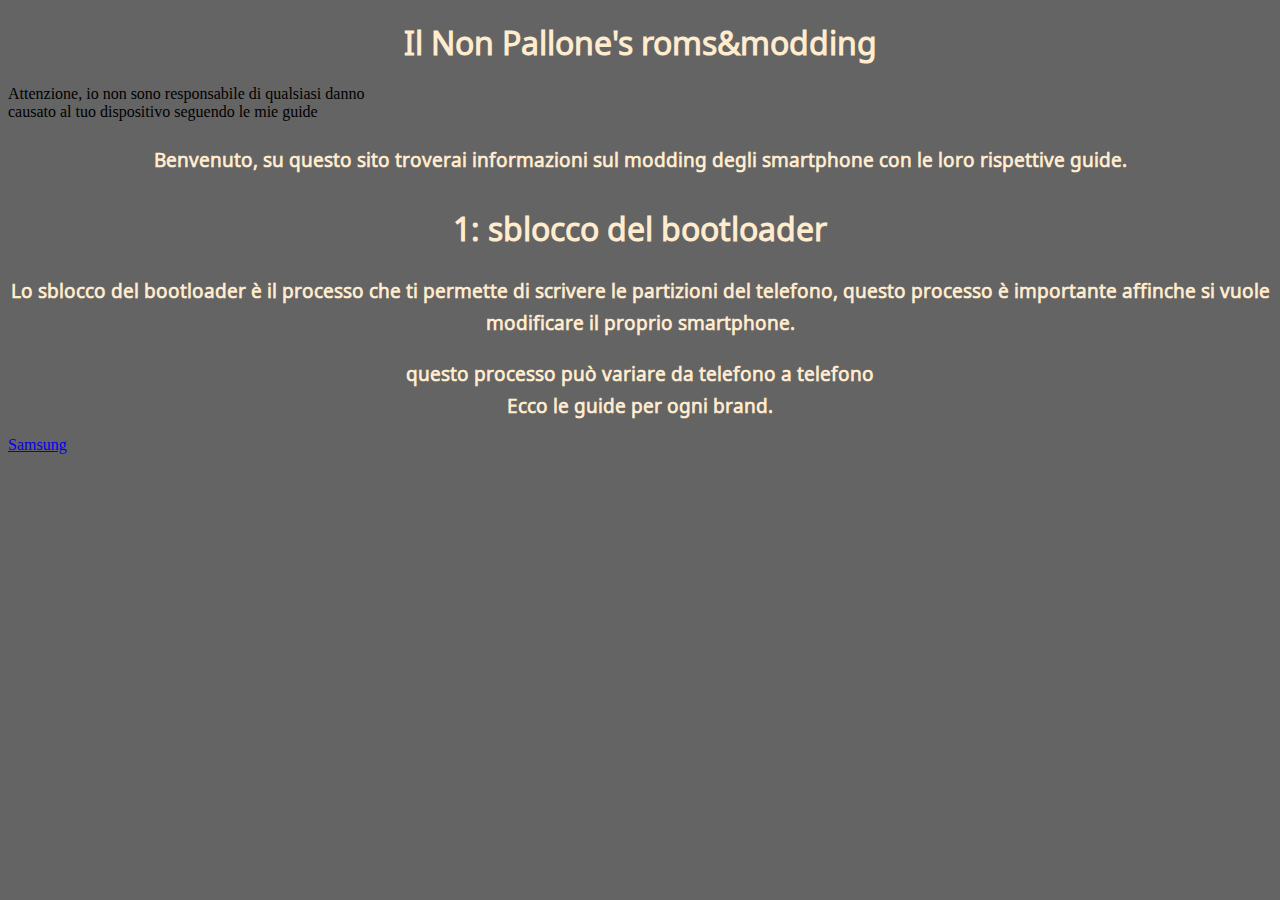
<file: index.html>
<link href="https://cdn.jsdelivr.net/npm/bootstrap@5.3.2/dist/css/bootstrap.min.css" rel="stylesheet" integrity="sha384-T3c6CoIi6uLrA9TneNEoa7RxnatzjcDSCmG1MXxSR1GAsXEV/Dwwykc2MPK8M2HN" crossorigin="anonymous">
<script src="https://cdn.jsdelivr.net/npm/bootstrap@5.3.2/dist/js/bootstrap.bundle.min.js" integrity="sha384-C6RzsynM9kWDrMNeT87bh95OGNyZPhcTNXj1NW7RuBCsyN/o0jlpcV8Qyq46cDfL" crossorigin="anonymous"></script>
<!DOCTYPE html>
<html lang="en">
<head>
  <!-- Google tag (gtag.js) -->
<script async src="https://www.googletagmanager.com/gtag/js?id=G-NDN09871YP"></script>
<script>
  window.dataLayer = window.dataLayer || [];
  function gtag(){dataLayer.push(arguments);}
  gtag('js', new Date());

  gtag('config', 'G-NDN09871YP');
</script>
    <meta charset="UTF-8">
    <meta name="viewport" content="width=device-width, initial-scale=1.0">
    <title>Il Non Pallone's roms&modding</title>
    <link rel="stylesheet" href="style.css">
</head>

<body>
    <h1 class="tit">Il Non Pallone's roms&modding</h1>
    <div class="d-flex justify-content-center">
        <div class="alert alert-danger" role="alert">
          Attenzione, io non sono responsabile di qualsiasi danno<br> causato al tuo dispositivo seguendo le mie guide
        </div>
      </div>
    <h3 class="tit">Benvenuto, su questo sito troverai informazioni sul modding degli smartphone con le loro rispettive guide.</h3>
    <h1 class="tit">1: sblocco del bootloader</h1>
    <h3 class="tit">Lo sblocco del bootloader è il processo che ti permette di scrivere le partizioni del telefono, questo processo è importante affinche si vuole modificare il proprio smartphone.</h3>
    <h3 class="tit">questo processo può variare da telefono a telefono<br>Ecco le guide per ogni brand.</h3>
    <div class="d-flex justify-content-center">
        <a class="btn btn-outline-warning" href="/guide samsung/samboot.html" role="button">Samsung</a>
      </div>
    
</body>
</html>
</file>
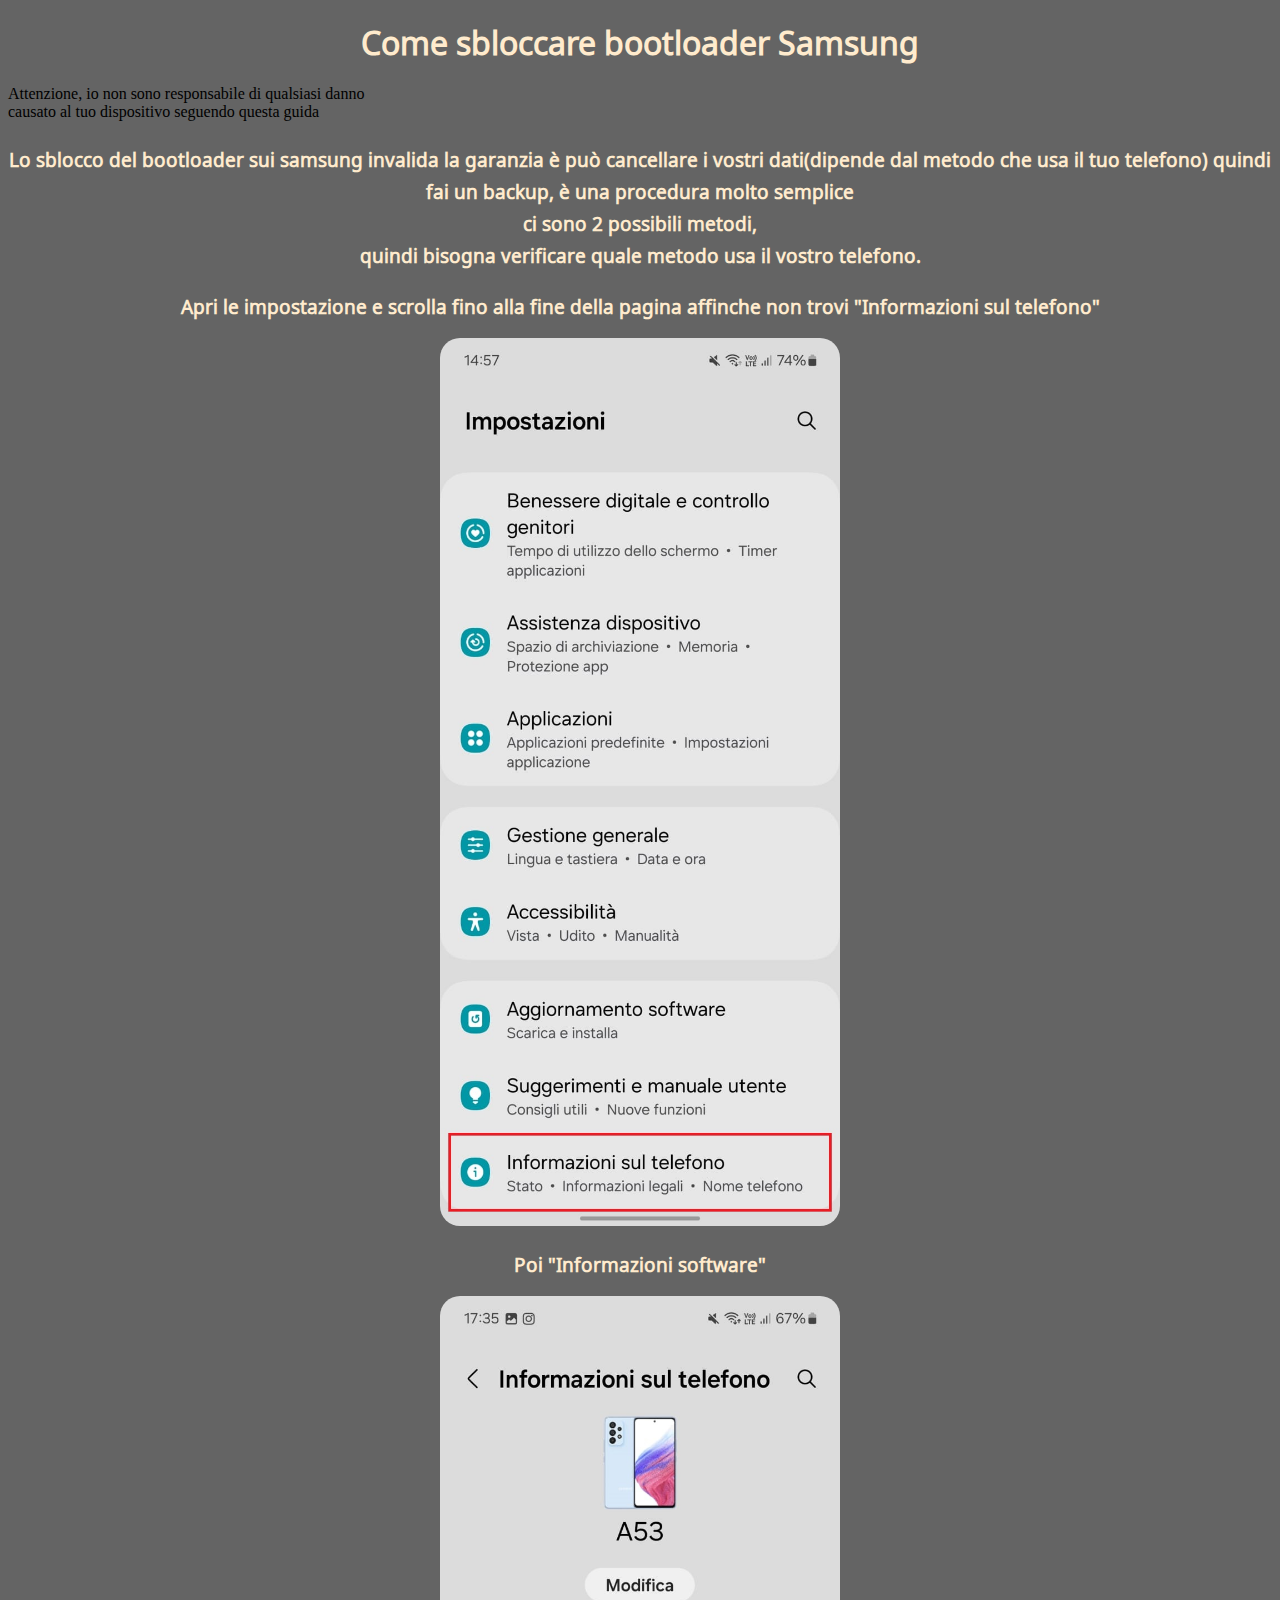
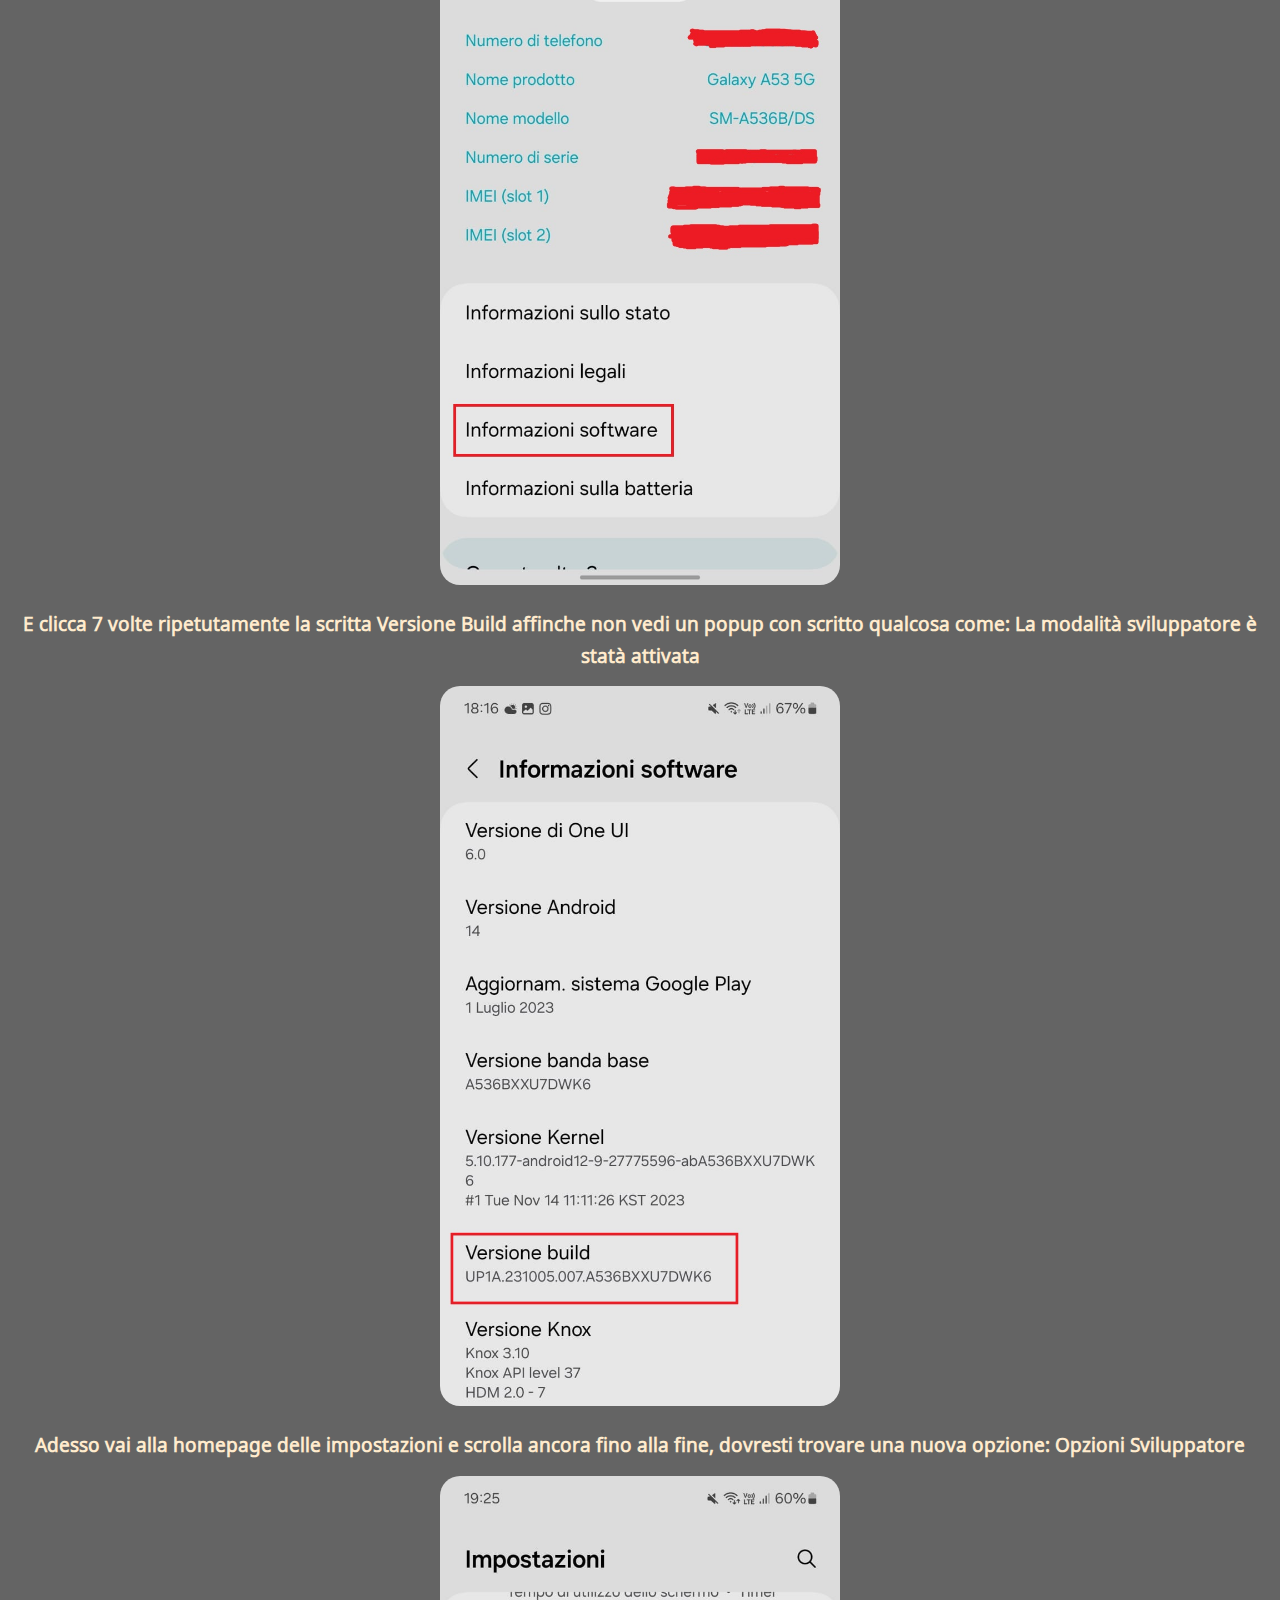
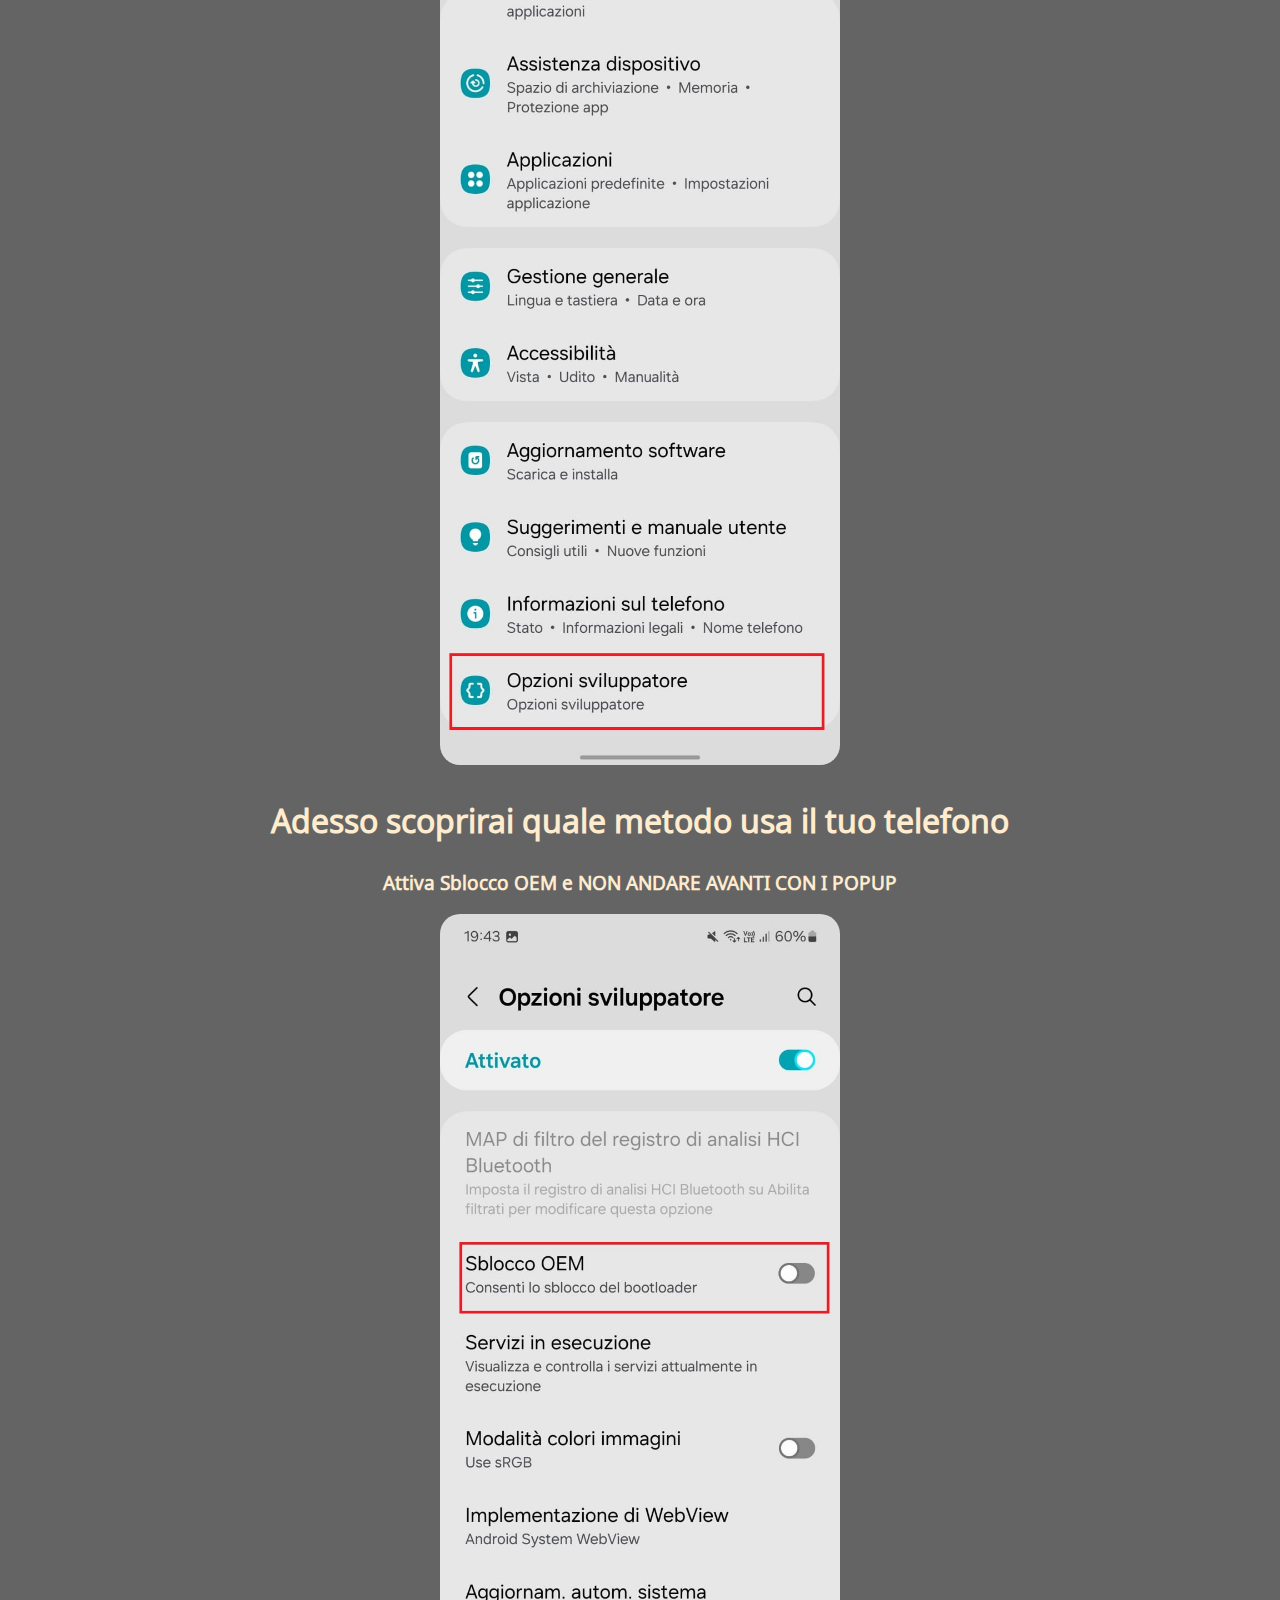
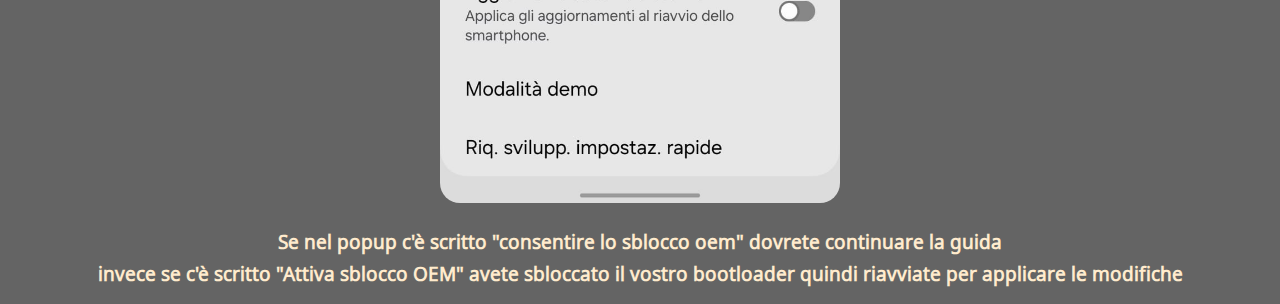
<file: guide samsung/samboot.html>
<link href="https://cdn.jsdelivr.net/npm/bootstrap@5.3.2/dist/css/bootstrap.min.css" rel="stylesheet" integrity="sha384-T3c6CoIi6uLrA9TneNEoa7RxnatzjcDSCmG1MXxSR1GAsXEV/Dwwykc2MPK8M2HN" crossorigin="anonymous">
<script src="https://cdn.jsdelivr.net/npm/bootstrap@5.3.2/dist/js/bootstrap.bundle.min.js" integrity="sha384-C6RzsynM9kWDrMNeT87bh95OGNyZPhcTNXj1NW7RuBCsyN/o0jlpcV8Qyq46cDfL" crossorigin="anonymous"></script>
<!DOCTYPE html>
<html lang="en">
<head>
    <!-- Google tag (gtag.js) -->
<script async src="https://www.googletagmanager.com/gtag/js?id=G-NDN09871YP"></script>
<script>
  window.dataLayer = window.dataLayer || [];
  function gtag(){dataLayer.push(arguments);}
  gtag('js', new Date());

  gtag('config', 'G-NDN09871YP');
</script>
    <meta charset="UTF-8">
    <meta name="viewport" content="width=device-width, initial-scale=1.0">
    <title>Sblocco bootloader samsung</title>
    <link rel="stylesheet" href="/../style.css">
</head>
<body>
    <h1 class="tit">Come sbloccare bootloader Samsung</h1>
    <div class="d-flex justify-content-center">
        <div class="alert alert-danger" role="alert">
          Attenzione, io non sono responsabile di qualsiasi danno<br> causato al tuo dispositivo seguendo questa guida
        </div>
      </div>
      
        <h3 class="tit">Lo sblocco del bootloader sui samsung invalida la garanzia è può cancellare i vostri dati(dipende dal metodo che usa il tuo telefono) quindi fai un backup, è una procedura molto semplice<br>ci sono 2 possibili metodi,<br>quindi bisogna verificare quale metodo usa il vostro telefono.</h3>
        <h3 class="tit">Apri le impostazione e scrolla fino alla fine della pagina affinche non trovi "Informazioni sul telefono" </h3>
        <img src="/img/1.jpg" class="img">
        <h3 class="tit">Poi "Informazioni software"</h3>
        <img src="/img/2.jpg" class="img">
        <h3 class="tit">E clicca 7 volte ripetutamente la scritta Versione Build affinche non vedi un popup con scritto qualcosa come: La modalità sviluppatore è statà attivata</h3>
        <img src="/img/3.jpg" class="img">
        <h3 class="tit">Adesso vai alla homepage delle impostazioni e scrolla ancora fino alla fine, dovresti trovare una nuova opzione: Opzioni Sviluppatore</h3>
        <img src="/img/4.jpg" class="img">
        <h1 class="tit">Adesso scoprirai quale metodo usa il tuo telefono</h1>
        <h3 class="tit">Attiva Sblocco OEM e NON ANDARE AVANTI CON I POPUP</h3>
        <img src="/img/5.jpg" class="img">
        <h3 class="tit">Se nel popup c'è scritto "consentire lo sblocco oem" dovrete continuare la guida<br> invece se c'è scritto "Attiva sblocco OEM" avete sbloccato il vostro bootloader quindi riavviate per applicare le modifiche</h3>
        
    
</body>
</html>
</file>
<file: style.css>
@import url('https://fonts.googleapis.com/css2?family=Noto+Sans+Mongolian&display=swap');
body{
    background-color: rgb(100, 100, 100);
    align-items: center;
}
.tit{
    text-align: center;
    font-family: 'Noto Sans Mongolian', sans-serif;
    color: blanchedalmond ;
}
.tio{
    text-align: center;
}
.bt{
    height: 40px;
    width: 100px;
    border-radius: 20px;
}
.img{
    border-radius: 20px;
    max-width: 400px; /* Larghezza massima */
    max-height: 889px; /* Altezza massima */
    width: 100%;
    height: auto;
    display: block;
    margin: 0 auto;
}
.btn{
margin-top: 10px;
}
</file>
